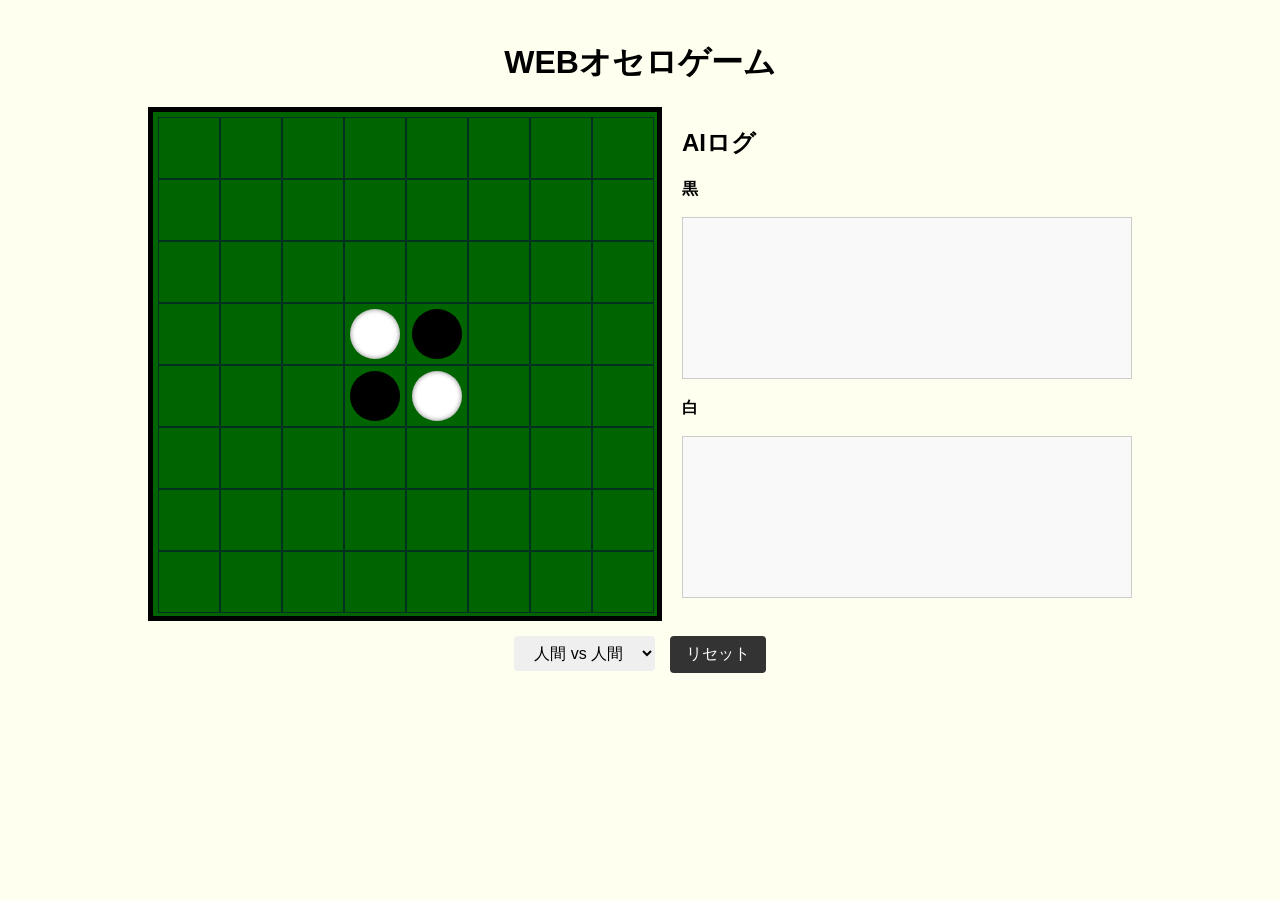
<file: index.html>
<!DOCTYPE html>
<html lang="ja">
<head>
<meta charset="UTF-8">
<title>WEBオセロゲーム</title>
<link rel="stylesheet" href="style.css">
</head>
<body>
<div id="app">
  <h1>WEBオセロゲーム</h1>
  <div id="game-container">
    <div id="board"></div>
    <div id="log-container">
      <h2>AIログ</h2>
      <div class="log-section">
        <h3>黒</h3>
        <pre id="log-black"></pre>
      </div>
      <div class="log-section">
        <h3>白</h3>
        <pre id="log-white"></pre>
      </div>
    </div>
  </div>
  <div id="controls">
    <select id="mode">
      <option value="human">人間 vs 人間</option>
      <option value="ai-human">AI vs 人間</option>
      <option value="ai-ai">AI vs AI</option>
    </select>
    <button id="reset">リセット</button>
  </div>
  <div id="result-popup" class="hidden"></div>
</div>
<script src="script.js"></script>
</body>
</html>
</file>
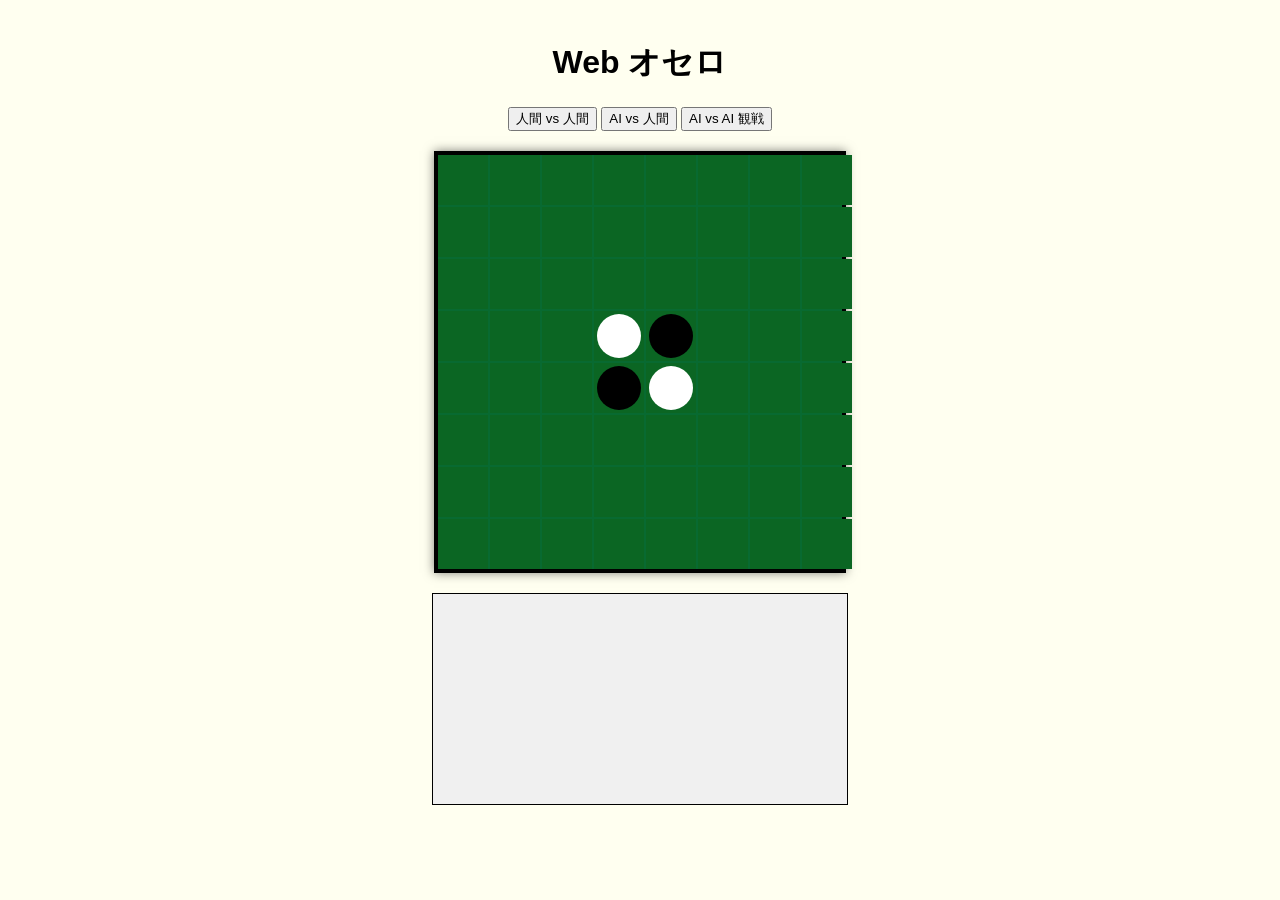
<file: othello/index.html>
<!DOCTYPE html>
<html lang="ja">
<head>
    <meta charset="UTF-8">
    <title>Web Othello</title>
    <link rel="stylesheet" href="style.css">
</head>
<body>
    <div id="container">
        <h1>Web オセロ</h1>
        <div id="controls">
            <button id="human-human">人間 vs 人間</button>
            <button id="ai-human">AI vs 人間</button>
            <button id="ai-ai">AI vs AI 観戦</button>
        </div>
        <div id="board" class="board"></div>
        <div id="log" class="log"></div>
    </div>
    <script src="script.js"></script>
</body>
</html>
</file>
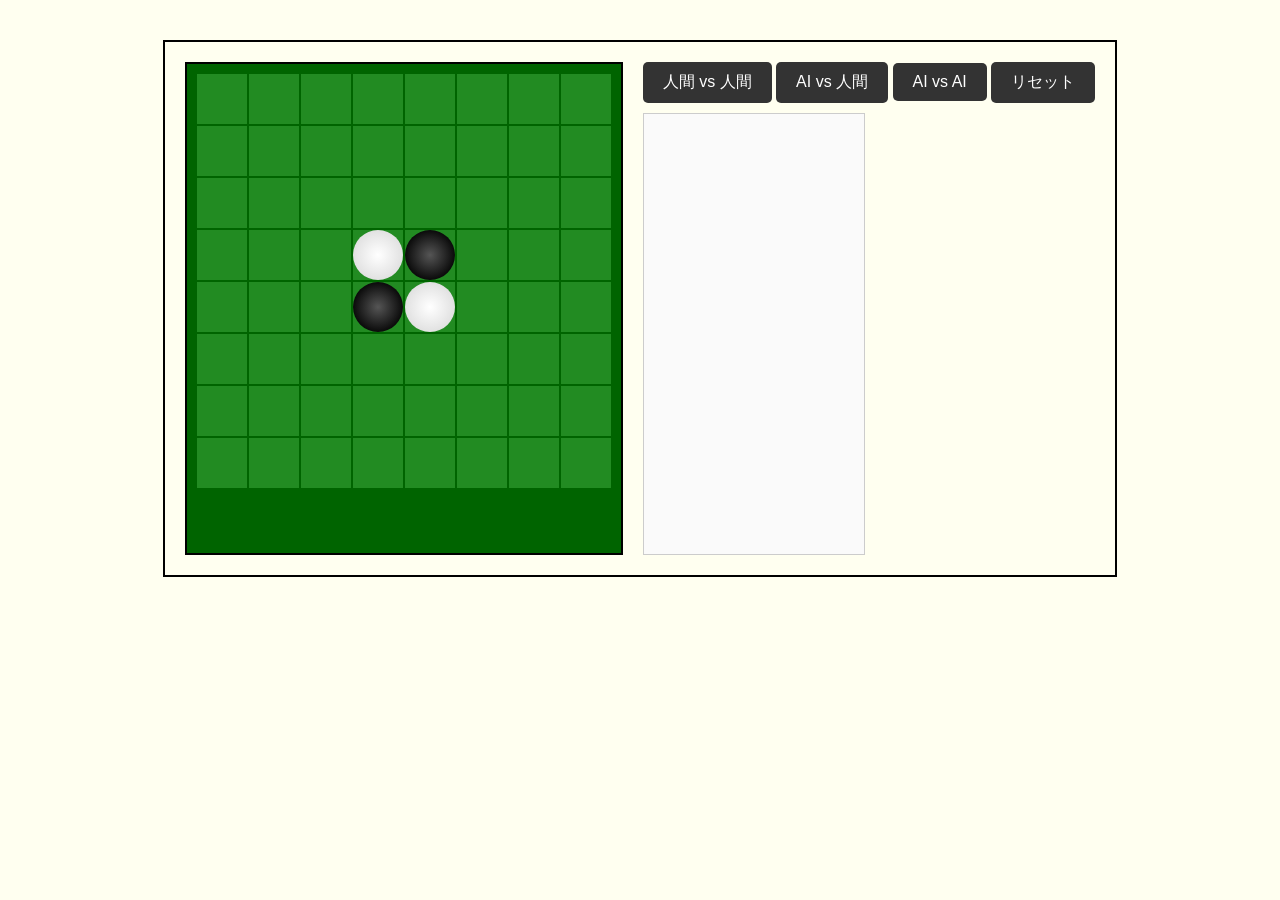
<file: web/index.html>
<!DOCTYPE html>
<html lang="ja">
<head>
<meta charset="UTF-8">
<title>Web Othello</title>
<link rel="stylesheet" href="style.css">
</head>
<body>
<div id="container">
  <div id="board"></div>
  <div id="sidebar">
    <div id="controls">
      <button id="humanVsHuman">人間 vs 人間</button>
      <button id="aiVsHuman">AI vs 人間</button>
      <button id="aiVsAi">AI vs AI</button>
      <button id="reset">リセット</button>
    </div>
    <div id="log"></div>
  </div>
</div>
<script src="script.js"></script>
</body>
</html>
</file>
<file: style.css>
body {
  background: #FFFFF0;
  font-family: sans-serif;
  display: flex;
  justify-content: center;
  margin-top: 20px;
}

#app {
  text-align: center;
}

#game-container {
  display: flex;
  justify-content: center;
  align-items: flex-start;
}

#board {
  display: grid;
  grid-template-columns: repeat(8, 60px);
  grid-template-rows: repeat(8, 60px);
  gap: 2px;
  background: #006400;
  padding: 5px;
  border: 5px solid #000;
  margin-right: 20px;
}

.cell {
  width: 60px;
  height: 60px;
  position: relative;
  background: #006400;
  border: 1px solid #013220;
}

.piece {
  position: absolute;
  top: 5px;
  left: 5px;
  width: 50px;
  height: 50px;
  border-radius: 50%;
  box-shadow: inset 0 0 5px rgba(0,0,0,0.5);
  transition: transform 0.4s;
  transform-style: preserve-3d;
}

.black { background: #000; }
.white { background: #fff; }

.flip {
  transform: rotateY(180deg);
}


#log-container {
  width: 450px;
  text-align: left;
  height: 510px;
  display: flex;
  flex-direction: column;
  overflow: hidden; /* keep fixed size */
  box-sizing: border-box;
}

.log-section {
  flex: 1;
  display: flex;
  flex-direction: column;
  margin-bottom: 6px;
  min-height: 0; /* allow inner log to scroll without growing */
}

.log-section h3 {
  margin: 0 0 4px 0;
  font-size: 16px;
}

#log-black,
#log-white {
  flex: 1;
  overflow-y: auto;
  min-height: 0;
  background: #f9f9f9;
  border: 1px solid #ccc;
  padding: 5px;
  white-space: pre-wrap;
}

#controls {
  margin-top: 10px;
}

button, select {
  padding: 8px 16px;
  font-size: 16px;
  margin: 5px;
  border: none;
  border-radius: 4px;
}

button {
  background: #333;
  color: #fff;
  cursor: pointer;
}

button:hover {
  background: #555;
}

.white-log {
  color: #20B2AA;
}

#result-popup {
  position: fixed;
  top: 0;
  left: 0;
  width: 100%;
  height: 100%;
  background: rgba(0, 0, 0, 0.8);
  display: flex;
  justify-content: center;
  align-items: center;
  color: #fff;
  font-size: 32px;
}

#result-popup.hidden {
  display: none;
}
</file>
<file: othello/style.css>
body {
    background-color: ivory;
    font-family: Arial, sans-serif;
    text-align: center;
    margin: 0;
    padding: 0;
}

#container {
    padding: 20px;
}

.board {
    display: grid;
    grid-template-columns: repeat(8, 50px);
    grid-template-rows: repeat(8, 50px);
    gap: 2px;
    width: 404px;
    margin: 20px auto;
    border: 4px solid #000;
    background-color: #086a31; /* dark green board */
    box-shadow: 0 0 10px rgba(0,0,0,0.5);
}

.cell {
    width: 50px;
    height: 50px;
    background-color: #0b6623;
    position: relative;
}

.disc {
    width: 44px;
    height: 44px;
    border-radius: 50%;
    position: absolute;
    top: 3px;
    left: 3px;
    transition: transform 0.3s ease, background-color 0.3s ease;
    backface-visibility: hidden;
}

.black { background-color: #000; }
.white { background-color: #fff; }

.flip {
    transform: rotateY(180deg);
}

.log {
    height: 200px;
    width: 404px;
    margin: 0 auto;
    overflow-y: auto;
    text-align: left;
    border: 1px solid #000;
    background: #f0f0f0;
    padding: 5px;
}
</file>
<file: web/style.css>
body {
  background: #fffff0;
  font-family: Arial, sans-serif;
  display: flex;
  justify-content: center;
  margin-top: 40px;
}
#container {
  display: flex;
  background: #fffff0;
  border: 2px solid black;
  padding: 20px;
}
#board {
  display: grid;
  grid-template-columns: repeat(8, 50px);
  grid-template-rows: repeat(8, 50px);
  gap: 2px;
  background: #006400; /* dark green */
  padding: 10px;
  border: 2px solid black;
}
.square {
  width: 50px;
  height: 50px;
  background: #228B22;
  position: relative;
}
.disc {
  width: 100%;
  height: 100%;
  border-radius: 50%;
  transition: transform 0.3s;
  position: absolute;
  top: 0;
  left: 0;
}
.black {
  background: radial-gradient(circle, #555 0%, #000 80%);
}
.white {
  background: radial-gradient(circle, #fff 0%, #ddd 80%);
}
#sidebar {
  margin-left: 20px;
  display: flex;
  flex-direction: column;
}
#controls button {
  margin-bottom: 10px;
  padding: 10px 20px;
  font-size: 16px;
  cursor: pointer;
  border: none;
  border-radius: 5px;
  background: #333;
  color: #fff;
  transition: background 0.3s;
}
#controls button:hover {
  background: #555;
}
#log {
  width: 200px;
  height: 420px;
  overflow-y: auto;
  background: #fafafa;
  border: 1px solid #ccc;
  padding: 10px;
  font-size: 14px;
}
</file>
